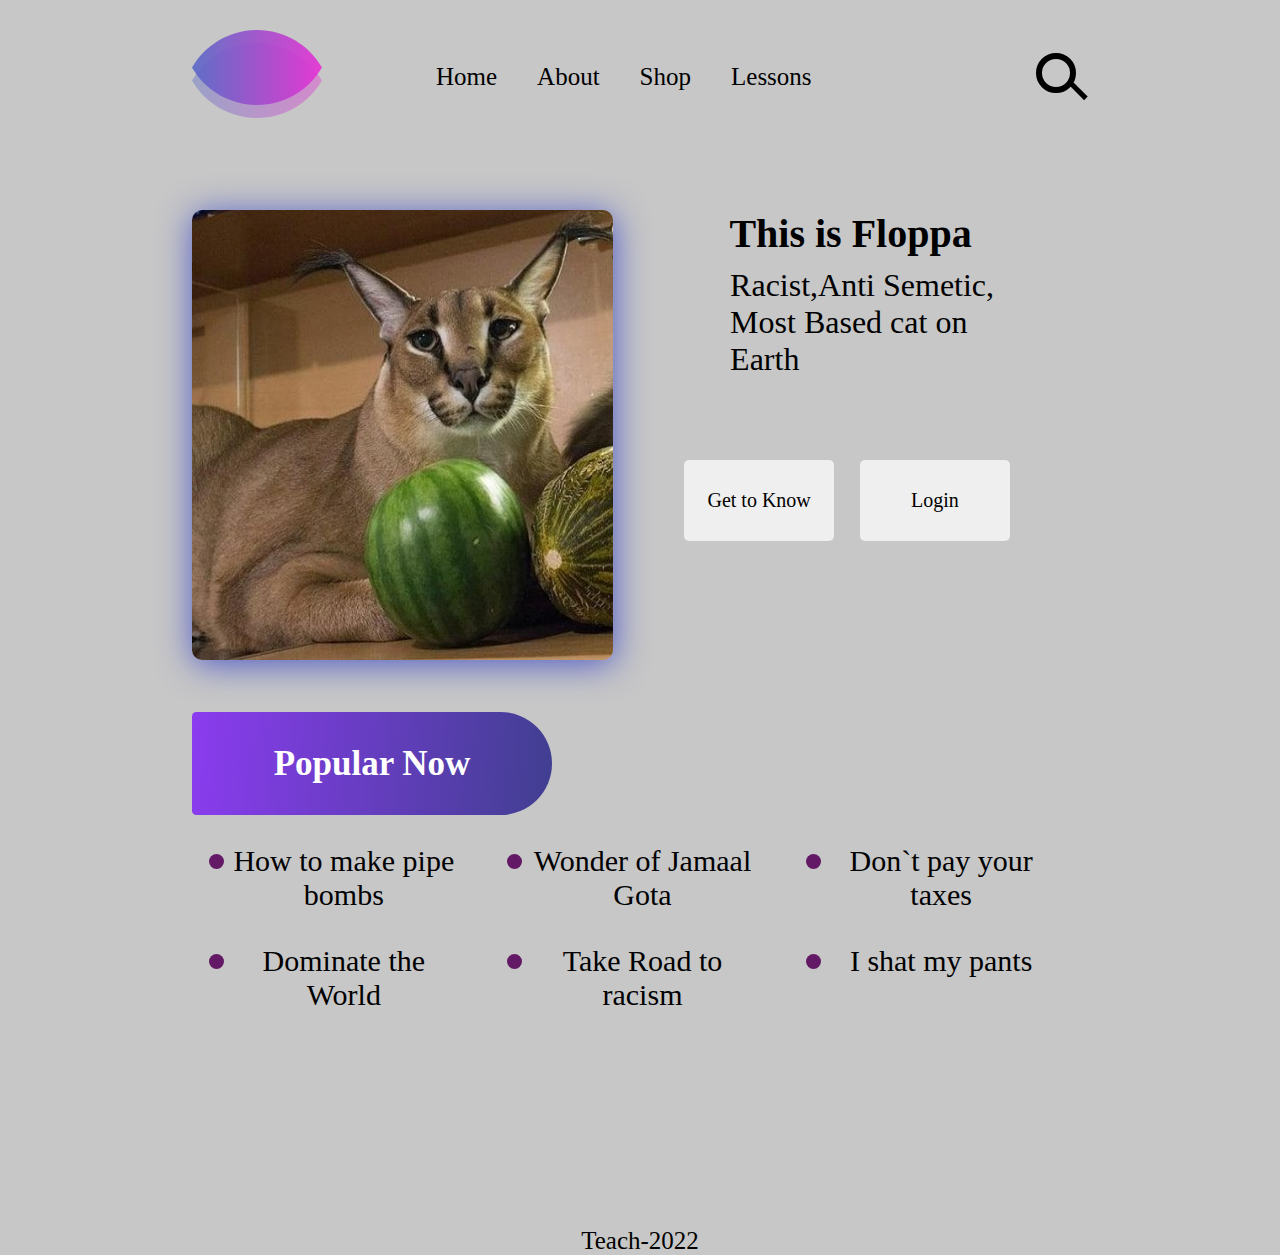
<file: index.html>
<!DOCTYPE html>
<html lang="en">

<head>
    <meta charset="UTF-8">
    <meta http-equiv="X-UA-Compatible" content="IE=edge">
    <meta name="viewport" content="width=device-width, initial-scale=1.0">
    <title>Teach</title>
    <link rel="stylesheet" href="index.css">
    <link rel="stylesheet" href="tabindex.css" media="screen and (min-width:768px) and (max-width:900px)">
    <link rel="stylesheet" href="moblarge.css" media="screen and (min-width:360px) and 
    (max-width:767px)">
    <link rel="stylesheet" href="mobsmall.css" media="screen and (min-width:360px) and 
    (max-width:399px)">
</head>

<body>
    <header id="main-index">
        <div class="logo">
            <img src="contant/Biglogo.svg" alt="Logo">
        </div>
        <nav>
            <ul class="ul-list">
                <li class="li-list"><a class="a-list" href="index.html">Home</a></li>
                <li class="li-list"><a class="a-list" href="#">About</a></li>
                <li class="li-list"><a class="a-list" href="#">Shop</a></li>
                <li class="li-list"><a class="a-list" href="lesson.html">Lessons</a></li>
            </ul>
        </nav>
        <div class="search">
            <img src="contant/BigSearch.svg" alt="Search">
        </div>
    </header>
    <header id="tab-index">
        <div class="logo">
            <img src="contant/Tablogo.svg" alt="Logo" class="l1">
            <img src="contant/Moblogo.svg" alt="Logo" class="l2">
        </div>
        <div id="menu">
            <img src="contant/menu.svg" alt="menu" class="l1">
            <img src="contant/Mobmenu.svg" alt="menu" class="l2">
            <div id="dropdown">
                <ul class="d-ul">
                    <li class="d-li"><a class="d-a" href="index.html">Home</a></li>
                    <li class="d-li"><a class="d-a" href="#">About</a></li>
                    <li class="d-li"><a class="d-a" href="#">Shop</a></li>
                    <li class="d-li"><a class="d-a" href="lesson.html">Lessons</a></li>
                </ul>
            </div>
        </div>
        <div class="search">
            <img src="contant/TabSearch.svg" alt="Search" class="l1">
            <img src="contant/MobSearch.svg" alt="Search" class="l2">
        </div>
    </header>
    <main>
        <section id="hero">
            <div class="cont-img">
                <img src="contant/artworks-I3C3zN6u2LdKFSDI-rfSwkA-t500x500.jpg" alt="Photo">
            </div>
            <div class="cont-text">
                <h1 class="hh1">This is Floppa
                </h1>
                <p class="hp1">Racist,Anti Semetic,
                    Most Based cat on
                    Earth
                </p>
                <div class="cont-btn">
                    <button class="btn">Get to Know</button>
                    <button class="btn b2">Login</button>
                </div>
            </div>
        </section>
        <section id="topics">
            <div id="pop">
                <span>Popular Now</span>
            </div>
            <div id="cont-indiv">
                <div class="forflex">
                    <div class="indiv">
                        <div class="dot">
                        </div>
                        <div class="i-text">
                            How to make pipe bombs
                        </div>
                    </div>
                    <div class="indiv">
                        <div class="dot">
                        </div>
                        <div class="i-text">
                            Wonder of Jamaal Gota
                        </div>
                    </div>
                    <div class="indiv">
                        <div class="dot">
                        </div>
                        <div class="i-text">
                            Don`t pay your taxes
                        </div>
                    </div>
                </div>
                <div class="forflex">
                    <div class="indiv">
                        <div class="dot">
                        </div>
                        <div class="i-text">
                            Dominate the World
                        </div>
                    </div>
                    <div class="indiv">
                        <div class="dot">
                        </div>
                        <div class="i-text">
                            Take Road to racism
                        </div>
                    </div>
                    <div class="indiv">
                        <div class="dot">
                        </div>
                        <div class="i-text">
                            I shat my pants
                        </div>
                    </div>
                </div>
            </div>
        </section>
    </main>
    <footer>
        <div>Teach-2022</div>
    </footer>
</body>


</html>
</file>
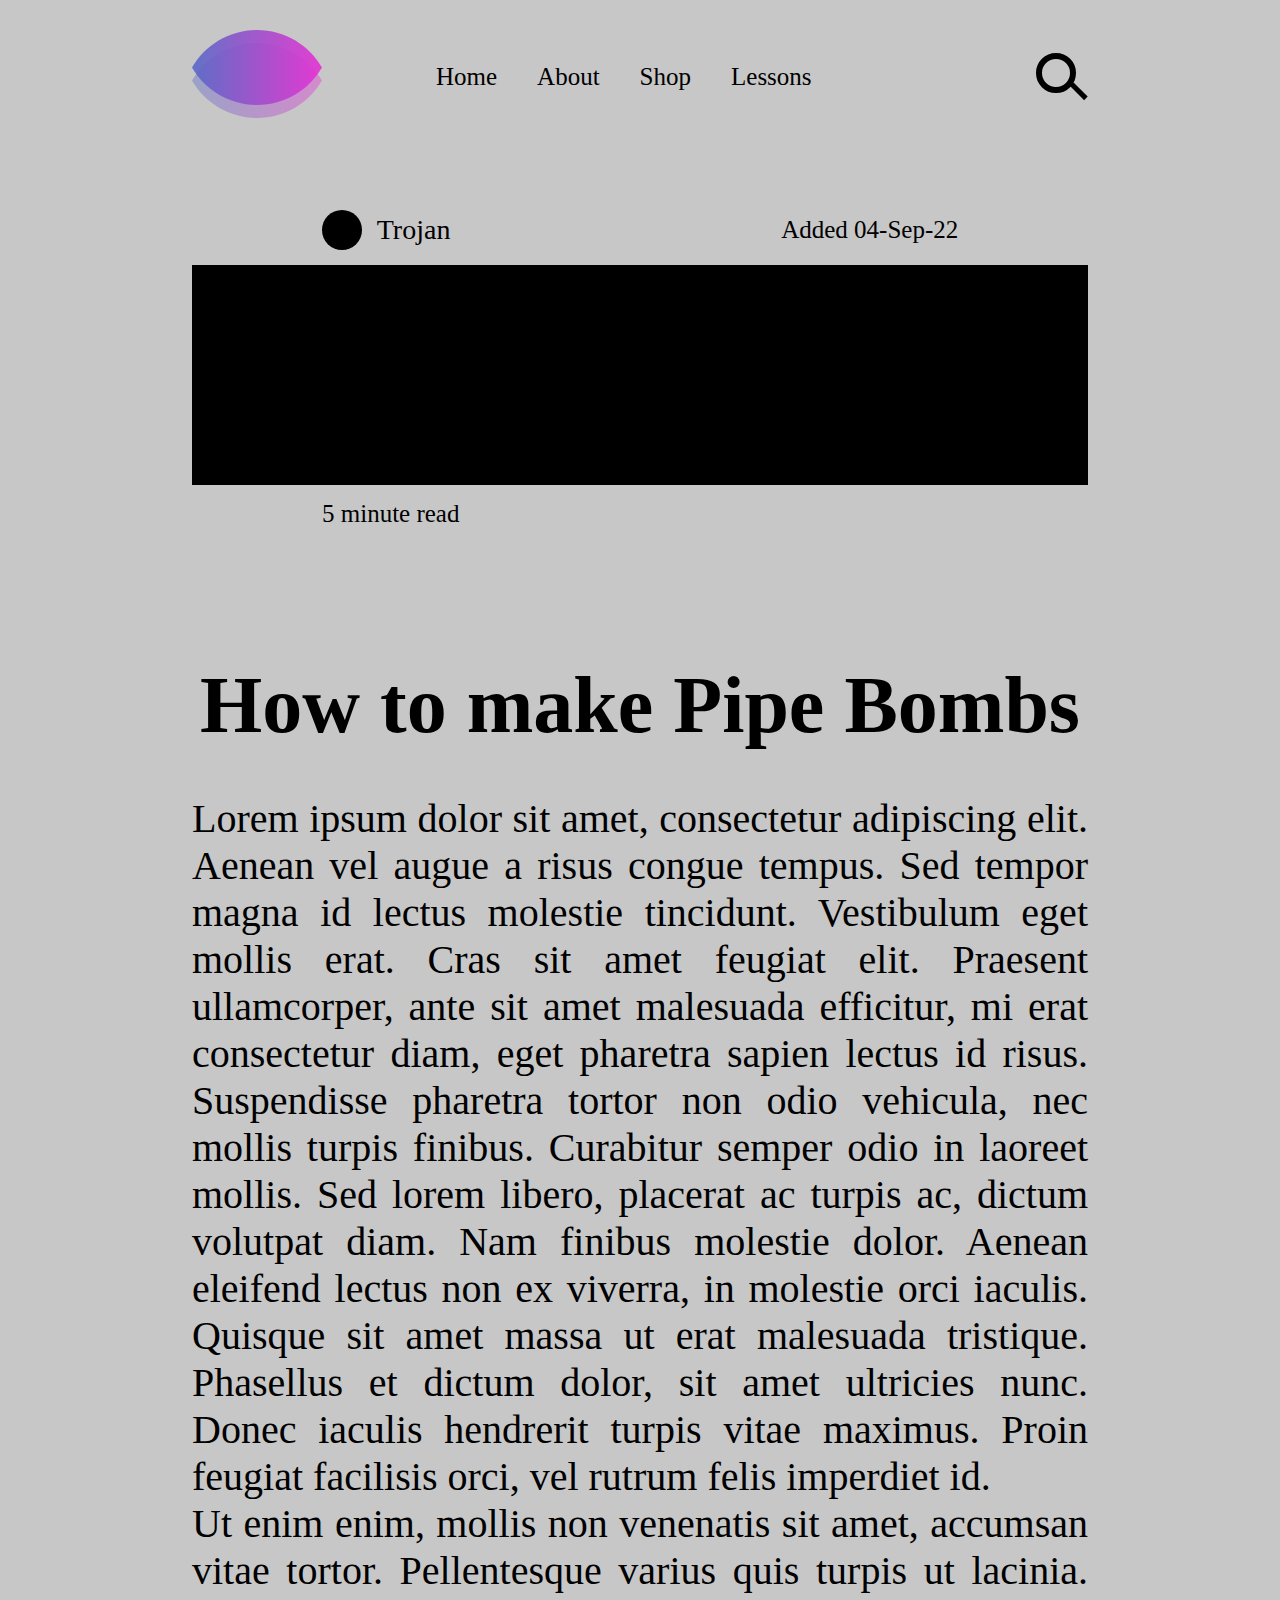
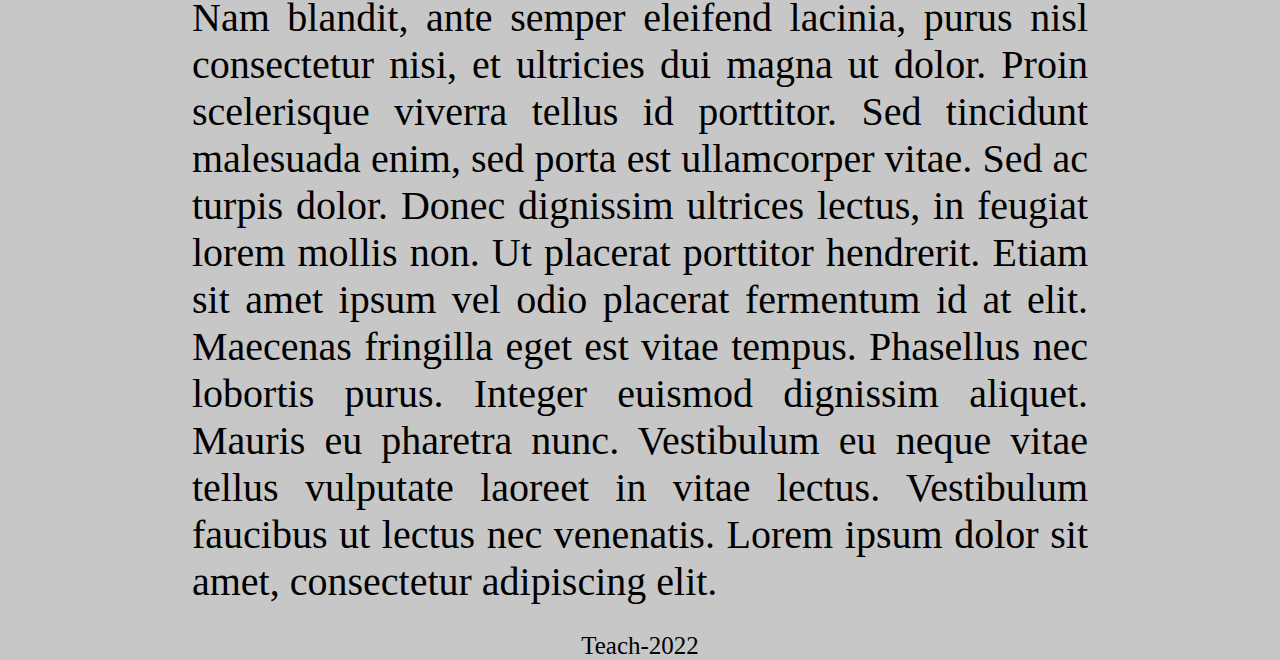
<file: lesson.html>
<!DOCTYPE html>
<html lang="en">

<head>
    <meta charset="UTF-8">
    <meta http-equiv="X-UA-Compatible" content="IE=edge">
    <meta name="viewport" content="width=device-width, initial-scale=1.0">
    <title>Teach</title>
    <link rel="stylesheet" href="lesson.css">
    <link rel="stylesheet" href="tablesson.css" media="screen and (min-width:768px) and (max-width:900px)">
    <link rel="stylesheet" href="moblesson.css" media="screen and (min-width:360px) and 
    (max-width:767px)">
</head>
<body>
    <header id="main-index">
        <div class="logo">
            <img src="contant/Biglogo.svg" alt="Logo">
        </div>
        <nav>
            <ul class="ul-list">
                <li class="li-list"><a class="a-list" href="index.html">Home</a></li>
                <li class="li-list"><a class="a-list" href="#">About</a></li>
                <li class="li-list"><a class="a-list" href="#">Shop</a></li>
                <li class="li-list"><a class="a-list" href="lesson.html">Lessons</a></li>
            </ul>
        </nav>
        <div class="search">
            <img src="contant/BigSearch.svg" alt="Search">
        </div>
    </header>
    <header id="tab-index">
        <div class="logo">
            <img src="contant/Tablogo.svg" alt="Logo" class="l1">
            <img src="contant/Moblogo.svg" alt="Logo" class="l2">
        </div>
        <div id="menu">
            <img src="contant/menu.svg" alt="menu" class="l1">
            <img src="contant/Mobmenu.svg" alt="menu" class="l2">
            <div id="dropdown">
                <ul class="d-ul">
                    <li class="d-li"><a class="d-a" href="index.html">Home</a></li>
                    <li class="d-li"><a class="d-a" href="#">About</a></li>
                    <li class="d-li"><a class="d-a" href="#">Shop</a></li>
                    <li class="d-li"><a class="d-a" href="lesson.html">Lessons</a></li>
                </ul>
            </div>
        </div>
        <div class="search">
            <img src="contant/TabSearch.svg" alt="Search" class="l1">
            <img src="contant/MobSearch.svg" alt="Search" class="l2">
        </div>
    </header>
    <main>
        <section class="meta">
            <div class="top-cont">
                <div class="pp-cont">
                    <div class="pp">
                    </div>
                    <div class="a">Trojan</div>
                </div>
                <div class="d-cont">
                    <div class="d">Added 04-Sep-22</div>
                </div>
            </div>
            <div class="t-photo">

            </div>
            <div class="t-read">
                <div class="t">
                    5 minute read
                </div>
            </div>
        </section>
        <section class="lesson">
            <h1 class="t-h1">
                How to make Pipe Bombs
            </h1>
            <p class="t-p1">
                Lorem ipsum dolor sit amet, consectetur adipiscing elit. Aenean vel augue a risus congue tempus. Sed tempor magna id lectus molestie tincidunt. Vestibulum eget mollis erat. Cras sit amet feugiat elit. Praesent ullamcorper, ante sit amet malesuada efficitur, mi erat consectetur diam, eget pharetra sapien lectus id risus. Suspendisse pharetra tortor non odio vehicula, nec mollis turpis finibus. Curabitur semper odio in laoreet mollis. Sed lorem libero, placerat ac turpis ac, dictum volutpat diam. Nam finibus molestie dolor. Aenean eleifend lectus non ex viverra, in molestie orci iaculis. Quisque sit amet massa ut erat malesuada tristique. Phasellus et dictum dolor, sit amet ultricies nunc. Donec iaculis hendrerit turpis vitae maximus. Proin feugiat facilisis orci, vel rutrum felis imperdiet id.
            </p>
            <p class="t-p1">
                Ut enim enim, mollis non venenatis sit amet, accumsan vitae tortor. Pellentesque varius quis turpis ut lacinia. Nam blandit, ante semper eleifend lacinia, purus nisl consectetur nisi, et ultricies dui magna ut dolor. Proin scelerisque viverra tellus id porttitor. Sed tincidunt malesuada enim, sed porta est ullamcorper vitae. Sed ac turpis dolor. Donec dignissim ultrices lectus, in feugiat lorem mollis non. Ut placerat porttitor hendrerit. Etiam sit amet ipsum vel odio placerat fermentum id at elit. Maecenas fringilla eget est vitae tempus. Phasellus nec lobortis purus. Integer euismod dignissim aliquet. Mauris eu pharetra nunc. Vestibulum eu neque vitae tellus vulputate laoreet in vitae lectus. Vestibulum faucibus ut lectus nec venenatis. Lorem ipsum dolor sit amet, consectetur adipiscing elit.
            </p>
        </section>
    </main>
    <footer>
        <div>Teach-2022</div>
    </footer>
</body>

</html>
</file>
<file: index.css>
* {
    margin: 0;
    padding: 0;
    box-sizing: border-box;
}

body {
    background-color: #c7c7c7;
    font-family: Poppins;
    font-size: 25px;
}

button {
    font-family: Poppins;
}

/* header start here */
#tab-index {
    display: none;
}

#main-index {
    display: flex;
    width: 70%;
    height: 12vh;
    margin: 23px auto 79px auto;
    justify-content: center;
    align-items: center;
}

.logo {
    flex: 1;
}

nav {
    flex: 2;
}

.ul-list {
    display: flex;
    list-style: none;
}

.a-list {
    color: #000;
    padding: 0px 20px 0px 20px;
    text-decoration: none;
    font-weight: 500;
}

.a-list:hover {
    background: linear-gradient(94.05deg, #8A3CEE 0.9%, rgba(41, 39, 135, 0.85) 100%);
    background-clip: text;
    -webkit-background-clip: text;
    color: transparent;
}

.search {
    flex: 1;
    display: flex;
    justify-content: flex-end;
}

/* header ends here */
/* hero starts here */
#hero {
    display: flex;
    width: 70%;
    height: 50vh;
    margin: auto;
}

.cont-img {
    width: 47%;
    height: 100%;
    border-radius: 10px;
    box-shadow: 1px 4px 34px rgba(64, 77, 198, 0.90);
}

.cont-img img {
    width: 100%;
    height: 100%;
    border-radius: 10px;
}

.cont-text {
    width: 53%;
    height: 100%;
}

.hh1 {
    font-size: 40px;
    text-align: center;
    font-weight: 800;
}

.hp1 {
    font-size: 32px;
    width: 62%;
    height: 35%;
    margin: 10px 0px 4px 117px;
}

.cont-btn {
    margin: 35px auto 0px auto;
    width: 70%;
    height: 26%;
}

.btn {
    width: 45%;
    height: 70%;
    font-size: 20px;
    border: none;
    cursor: pointer;
    border-radius: 5px;
}

.b2 {
    margin-left: 20px;
}

.btn:hover {
    background-color: #7d7d7d;
    color: #FFFFFF;
}

/* hero ends here */
/* topics starts here */
#topics {
    width: 70%;
    height: 52vh;
    margin: 52px auto 47px auto;
}

#pop {
    display: flex;
    justify-content: center;
    align-items: center;
    width: 360px;
    height: 103px;
    background: linear-gradient(94.05deg, #8A3CEE 0.9%, rgba(41, 39, 135, 0.85) 100%);
    border-top-left-radius: 5px;
    border-bottom-left-radius: 5px;
    border-top-right-radius: 60px;
    border-bottom-right-radius: 60px;
    font-size: 35px;
    font-weight: 600;
    color: #FFFFFF;
}

#cont-indiv {
    width: 100%;
    height: 229px;
    margin: 39px 0px 0px 0px;
}

.forflex {
    display: flex;
    justify-content: space-around;
    align-items: center;
}

.indiv {
    position: relative;
    width: 265px;
    height: 100px;
}

.dot {
    position: absolute;
    top: 0;
    left: 0;
    width: 15px;
    height: 15px;
    border-radius: 10px;
    background-color: rgba(99, 25, 101, 1);
}

.i-text {
    position: absolute;
    top: -10px;
    left: 20px;
    width: 230px;
    height: 85px;
    font-size: 30px;
    font-weight: 600px;
    text-align: center;
}

/* topics ends here */
/* footer starts here  */
footer{
    width: 70%;
    margin: auto;
    text-align: center;
}
/* footer ends here */
</file>
<file: tabindex.css>
/*header starts here */
#main-index {
    display: none;
}

#tab-index {
    display: flex;
    width: 70%;
    height: 10vh;
    margin: 23px auto 47px auto;
    justify-content: space-around;
    align-items: center;
}
#menu{
    position: relative;
}
#dropdown{
    display: none;
    position: absolute;
    width: 300px;
    height: 300px;
    top: 70px;
    left: -120px;
    z-index: 1;
}
.d-ul{
    width: 100%;
    height: 100%;
    list-style: none;
    background-color: #c7c7c7;
    border: 1px solid black;
}
.d-li{
    width: 100%;
    height: 75px;
    text-align: center;
    padding: 10px;
    border: 1px solid royalblue;
}
.d-a{
    width: 100%;
    height: 100%;
    text-decoration: none;
    color: black;
    padding: 10px 100px;
}
#menu:hover #dropdown{
    display: block;
}
.l2{
    display: none;
}
/* header end here */
/* hero starts here */
#hero {
    height: 25vh;
}
.hh1 {
    font-size: 30px;
}

.hp1 {
    font-size: 22px;
    /* 71 32 */
    width: 78%;
    height: 40%;
    margin-left: 45px;
}

.cont-btn {
    margin: 22px auto 0px auto;
    /* 80 26 */
    width: 85%;
    height: 26%;
}

.btn {
    width: 46%;
    height: 80%;
    font-size: 18px;
    border: none;
    cursor: pointer;
    border-radius: 5px;
}

.b2 {
    margin-left: 10px;
}

/* hero ends here */
/* topics starts here  */
#topics {
    height: 22vh;
    margin: 43px auto 100px auto;
}

#pop {
    width: 260px;
    height: 53px;
    font-size: 25px;
}

#cont-indiv {
    height: 170px;
}

.indiv {
    width: 195px;
    height: 60px;
}

.dot {
    width: 10px;
    height: 10px;
}

.i-text {
    width: 160px;
    height: 60px;
    font-size: 20px;
}

/* topics ends here */
/* footer starts here  */
footer{  
    font-size: 16px;
}
/* footer ends here */
</file>
<file: moblarge.css>
/*header starts here */
#main-index {
    display: none;
}
#tab-index {
    display: flex;
    width: 85%;
    height: 10vh;
    margin: 23px auto 47px auto;
    justify-content: space-around;
    align-items: center;
}
#menu{
    position: relative;
}
#dropdown{
    display: none;
    position: absolute;
    top: 70px;
    left: -120px;
    border: 1px solid tomato;
    width: 300px;
    height: 300px;
    z-index: 1;
}
.d-ul{
    border: 1px solid green;
    width: 100%;
    height: 100%;
    list-style: none;
    background-color: #c7c7c7;
    border: 1px solid black;
}
.d-li{
    border: 1px solid royalblue;
    width: 100%;
    height: 75px;
    text-align: center;
    padding: 10px;
}
.d-a{
    width: 100%;
    height: 100%;
    text-decoration: none;
    color: black;
    padding: 20px;
}
#menu:hover #dropdown{
    display: block;
}
.l1{
    display: none;
}
/* header end here */
/* hero starts here */
#hero {
    flex-direction: column;
    height: 45vh;
}
.cont-img {
    width: 100%;
    height: 50%;
}
.cont-text {
    margin-top: 20px;
    width: 76%;
}
.hh1 {
    font-size: 25px;
    text-align: left;
}
.hp1 {
    font-size: 18px;
    width: 100%;
    height: 35%;
    margin: 0px 0px 0px 0px;
}
.cont-btn {
    margin: 20px auto 0px auto;
    width: 100%;
    height: 30%;
}
.btn {
    width: 45%;
    font-size: 12px;
    height: 80%;
}
.b2 {
    margin-left: 10px;
}
/* hero ends here */
/* topics starts here */
#topics {
    width: 85%;
    height: 20vh;
    margin: 52px auto 47px auto;
}
#pop{
    width: 180px;
    height: 40px;
    font-size: 18px;
}
#cont-indiv {
    height: 120px;
}

.indiv {
    width: 111px;
    height: 45px;
}

.dot {
    width: 8px;
    height: 8px;
}

.i-text {
    width: 95px;
    height: 45px;
    font-size: 12px;
}
/* topics ends here */
/* footer starts here  */
footer{  
    font-size: 14px;
}
/* footer ends here */
</file>
<file: mobsmall.css>
/* header stars here */
#tab-index {
    width: 70%;
}
/* header ends here */
/* topics starts here */
#topics {
    width: 70%;
    height: 30vh;
}
#pop{
    width: 130px;
    height: 30px;
    font-size: 12px;
}
#cont-indiv {
    display: flex;
    flex-direction: row;
    justify-content: center;
    align-items: center;
    height: 130px;
}
.forflex{
    width: 100px;
    height: 100%;
    flex-direction: column;
}
.indiv {
    width: 97px;
    height: 35px;
}
.dot {
    width: 6px;
    height: 6px;
}

.i-text {
    width: 84px;
    height: 35px;
    font-size: 10px;
}
/* topics ends here */
/* footer starts here  */
footer{  
    font-size: 12px;
}
/* footer ends here */
</file>
<file: lesson.css>
* {
    margin: 0;
    padding: 0;
    box-sizing: border-box;
}

body {
    background-color: #c7c7c7;
    font-family: Poppins;
    font-size: 25px;
}
/* header start here */
#tab-index {
    display: none;
}
#main-index{
    display: flex;
    width: 70%;
    height: 12vh;
    margin: 23px auto 79px auto;
    justify-content: center;
    align-items: center;
}
.logo {
    flex: 1;
}

nav {
    flex: 2;
}

.ul-list {
    display: flex;
    list-style: none;
}

.a-list {
    color: #000;
    padding: 0px 20px 0px 20px;
    text-decoration: none;
    font-weight: 500;
}

.a-list:hover {
    background: linear-gradient(94.05deg, #8A3CEE 0.9%, rgba(41, 39, 135, 0.85) 100%);
    background-clip: text;
    -webkit-background-clip: text;
    color: transparent;
}

.search {
    flex: 1;
    display: flex;
    justify-content: flex-end;
}
/* header ends here */
/* meta starts here */
.meta{
    width: 70%;
    height: 40vh;
    margin: auto;
    font-size: 25px;
}
.top-cont{
    display: flex;
    justify-content: space-around;
    align-items: center;
    width: 100%;
    margin: auto;
}
.pp-cont{
    position: relative;
    display: flex;
    width: 200px;
    align-items: center;
    font-size: 28px;

}
.pp{
    width: 40px;
    height: 40px;
    border-radius: 20px;
    background-color: black;
}
.a{
    margin-left: 15px;
}
.d-cont{
    font-weight: 300;
}
.t-photo{
    width: 100%;
    height: 61%;
    background-color: black;
    margin: 15px 0px;
}
.t-read{
    width: 50%;
    margin-left: 130px;
    font-weight: 275;
}
/* meta ends here */
/* lesson starts here */
.lesson{
    width: 70%;
    margin: 90px auto 27px auto;
    font-size: 40px;
}
.t-h1{
    text-align: center;
    margin-bottom: 44px;
}
.t-p1{
    text-align: justify;
    font-weight: 400;
}
/* lesson ends here */
/* footer starts here */
footer{
    width: 70%;
    margin: auto;
    text-align: center;
}
/* footer ends here */
</file>
<file: tablesson.css>
/* header start here */
#main-index {
    display: none;
}
#tab-index {
    display: flex;
    width: 70%;
    height: 10vh;
    margin: 23px auto 47px auto;
    justify-content: space-around;
    align-items: center;
}
#menu{
    position: relative;
}
#dropdown{
    display: none;
    position: absolute;
    width: 300px;
    height: 300px;
    top: 70px;
    left: -120px;
    z-index: 1;
}
.d-ul{
    width: 100%;
    height: 100%;
    list-style: none;
    background-color: #c7c7c7;
    border: 1px solid black;
}
.d-li{
    width: 100%;
    height: 75px;
    text-align: center;
    padding: 10px;
    border: 1px solid royalblue;
}
.d-a{
    width: 100%;
    height: 100%;
    text-decoration: none;
    color: black;
    padding: 10px 100px;
}
#menu:hover #dropdown{
    display: block;
}
.l2{
    display: none;
}
/* header ends here */
/* meta starts here */

.meta {
    height: 20vh;
    font-size: 20px;
}

.pp-cont {
    font-size: 22px;
}

.pp {
    width: 30px;
    height: 30px;
}

.a {
    margin-left: 10px;
}

.t-photo {
    height: 53%;
}

.t-read {
    width: 50%;
    margin-left: 0px;
    font-weight: 275;
}
/* meta ends here */
/* lesson starts here */
.lesson{
    margin: 24px auto 66px auto;
    font-size: 25px;
}
/* lesson ends here */
/* footer starts here  */
footer{  
    font-size: 16px;
}
/* footer ends here */
</file>
<file: moblesson.css>
/* header start here */
#main-index {
    display: none;
}
#tab-index {
    display: flex;
    width: 85%;
    height: 10vh;
    margin: 23px auto 47px auto;
    justify-content: space-around;
    align-items: center;
}
#menu{
    position: relative;
}
#dropdown{
    display: none;
    position: absolute;
    width: 300px;
    height: 300px;
    top: 70px;
    left: -120px;
    z-index: 1;
}
.d-ul{
    width: 100%;
    height: 100%;
    list-style: none;
    background-color: #c7c7c7;
    border: 1px solid black;
}
.d-li{
    width: 100%;
    height: 75px;
    text-align: center;
    padding: 10px;
    border: 1px solid royalblue;
}
.d-a{
    width: 100%;
    height: 100%;
    text-decoration: none;
    color: black;
    padding: 10px 100px;
}
#menu:hover #dropdown{
    display: block;
}
.l1{
    display: none;
}
/* header ends here */
/* meta starts here */

.meta {
    width: 85%;
    height: 16vh;
    font-size: 16px;
}

.pp-cont {
    font-size: 20px;
}

.pp {
    width: 25px;
    height: 25px;
}

.a {
    margin-left: 10px;
}

.t-photo {
    height: 55%;
    margin: 12px 0px 5px 0px;
}
.d-cont{
    width: 165px;
}
.t-read {
    width: 50%;
    margin-left: 0px;
    font-weight: 275;
}
/* meta ends here */
/* lesson starts here */
.lesson{
    margin: 25px auto 64px auto;
    font-size: 20px;
}
/* lesson ends here */
/* footer starts here  */
footer{  
    font-size: 14px;
}
/* footer ends here */
</file>
